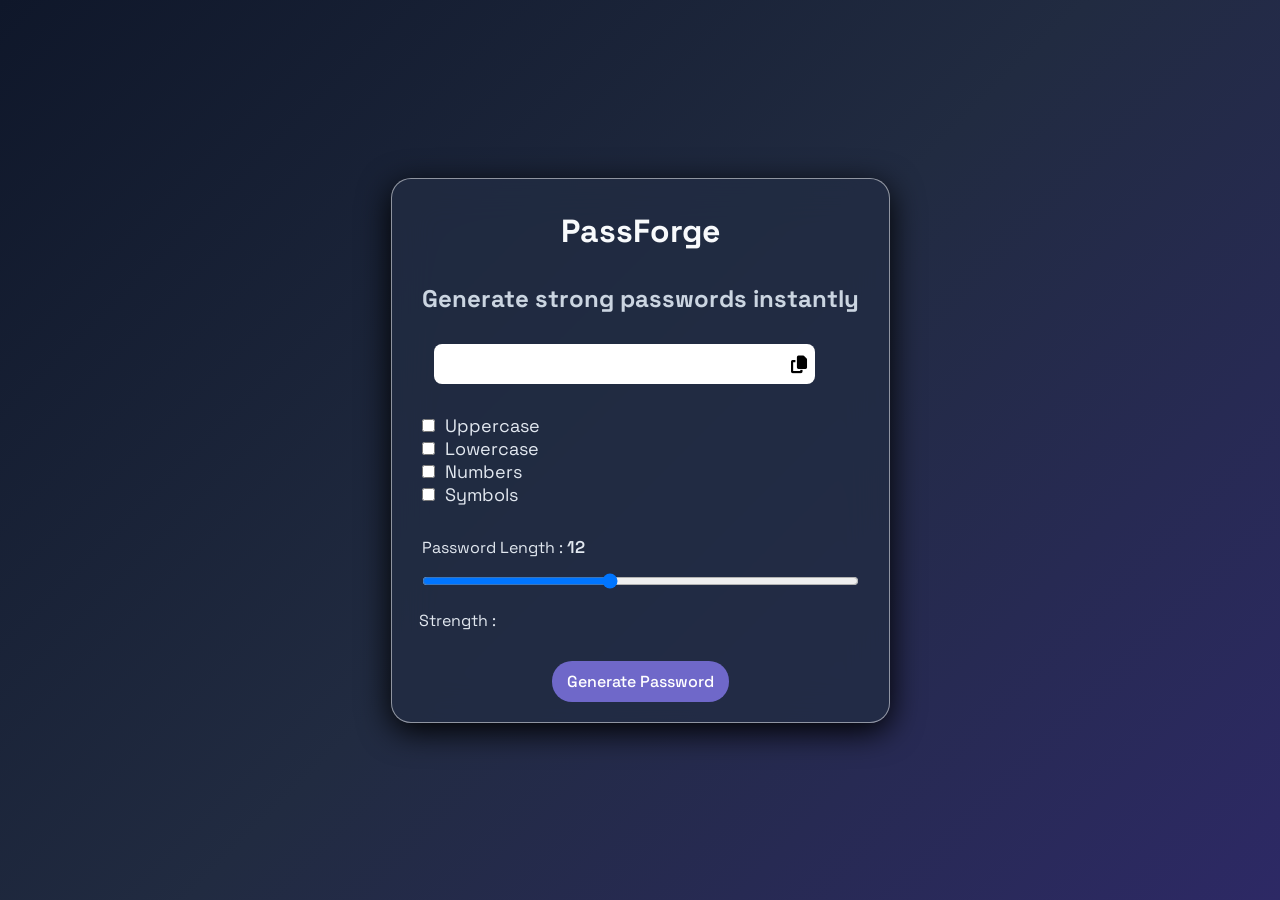
<file: PassForge/index.html>
<!doctype html>
<html lang="en">
  <head>
    <meta charset="UTF-8" />
    <meta name="viewport" content="width=device-width, initial-scale=1.0" />
    <title>PassForge</title>
    <link rel="stylesheet" href="style.css" />
    <link rel="preconnect" href="https://fonts.googleapis.com" />
    <link rel="preconnect" href="https://fonts.gstatic.com" crossorigin />
    <link
      href="https://fonts.googleapis.com/css2?family=Space+Grotesk:wght@300..700&display=swap"
      rel="stylesheet"
    />
    <link
      rel="stylesheet"
      href="https://cdnjs.cloudflare.com/ajax/libs/font-awesome/6.7.2/css/all.min.css"
    />
  </head>
  <body>
    <div class="password-web-container">
      <div class="pass-heading-container">
        <h2 class="pass-heading">PassForge</h2>
      </div>

      <h3 class="pass-subheading">Generate strong passwords instantly</h3>

      <div class="input-container">
        <input type="text" class="display-box" id="passwordDisplay" readonly />
        <i class="fa-solid fa-copy copy-icon copy-btn"></i>
      </div>

      <div class="password-conditions-container">
        <ul class="list-parent">
          <li class="input-parent">
            <input type="checkbox" name="uppercase" id="uppercase" />
            <label for="uppercase">Uppercase</label>
          </li>
          <li class="input-parent">
            <input type="checkbox" name="lowercase" id="lowercase" />
            <label for="lowercase">Lowercase</label>
          </li>
          <li class="input-parent">
            <input type="checkbox" name="numbers" id="numbers" />
            <label for="numbers">Numbers</label>
          </li>
          <li class="input-parent">
            <input type="checkbox" name="symbols" id="symbols" />
            <label for="symbols">Symbols</label>
          </li>
        </ul>
      </div>
      <p id="error-statement"></p>
      <div class="pass-length-container">
        <span>Password Length : </span>
        <p id="lengthValue">12</p>
        <input type="range" min="6" max="20" value="12" id="pass-slider" />
      </div>

      <div class="pass-strength-container">
        <p>Strength : <span id="passStrength"></span></p>
      </div>

      <div class="generate-pass-container">
        <button type="button" class="generate-pass-btn">
          Generate Password
        </button>
      </div>
    </div>

    <script src="script.js"></script>
  </body>
</html>
</file>
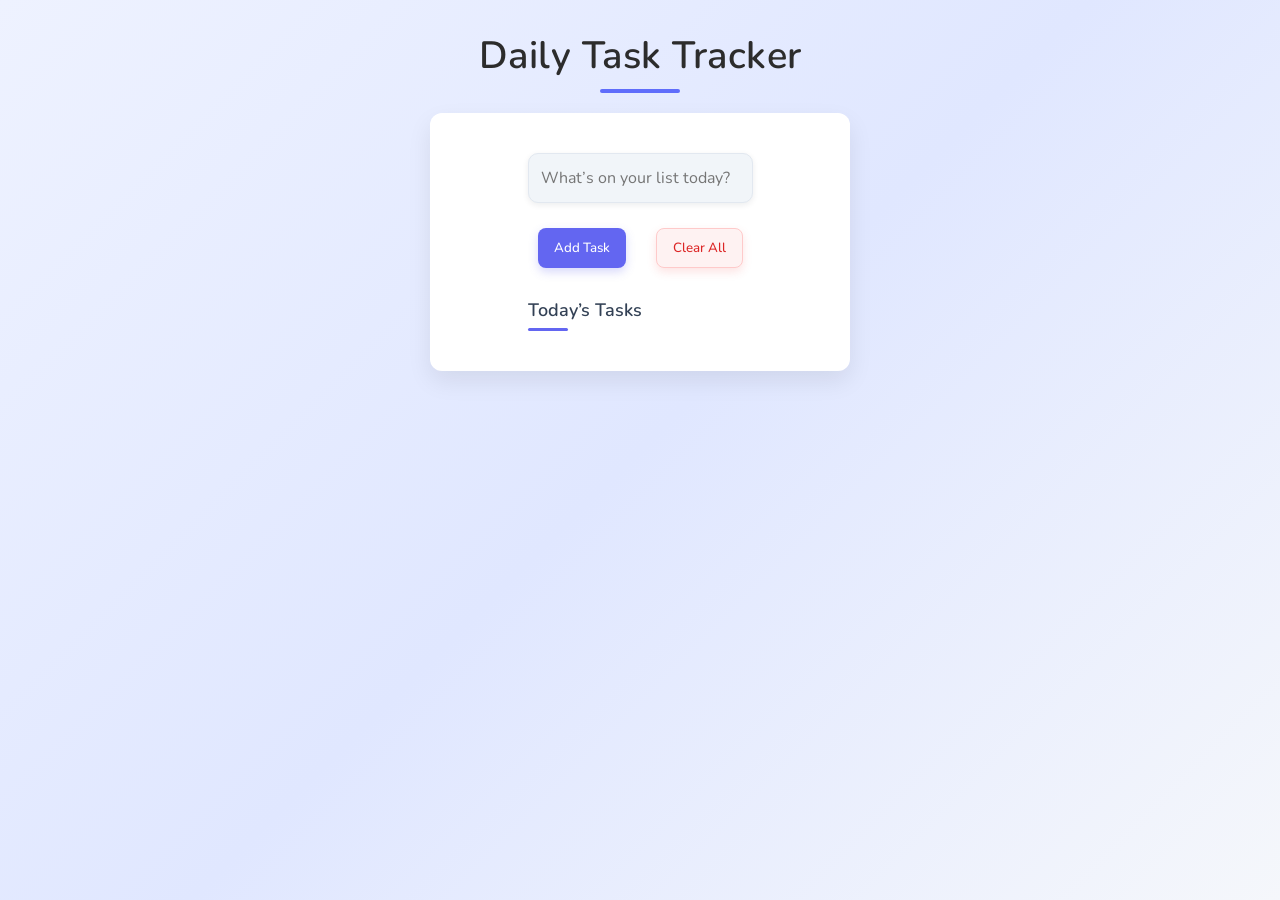
<file: To-Do-List/index.html>
<!doctype html>
<html lang="en">
  <head>
    <meta charset="UTF-8" />
    <meta name="viewport" content="width=device-width, initial-scale=1.0" />
    <title>To-Do List</title>
    <link rel="stylesheet" href="style.css" />
    <link rel="preconnect" href="https://fonts.googleapis.com" />
    <link rel="preconnect" href="https://fonts.gstatic.com" crossorigin />
    <link
      href="https://fonts.googleapis.com/css2?family=Nunito:ital,wght@0,200..1000;1,200..1000&display=swap"
      rel="stylesheet"
    />
  </head>
  <body>
    <h1 class="app-title">Daily Task Tracker</h1>
    <div class="to-do-container">
      <div class="input-container">
        <input
          type="text"
          class="user-task"
          placeholder="What’s on your list today?"
        />
        <div class="btns-container">
          <button class="add-btn">Add Task</button>
          <button class="delete-all-btn">Clear All</button>
        </div>
      </div>
      <div class="tasks-list-container">
        <h2 class="tasks-list-title">Today’s Tasks</h2>
        <ul class="tasks-container"></ul>
      </div>
    </div>

    <script src="script.js"></script>
  </body>
</html>
</file>
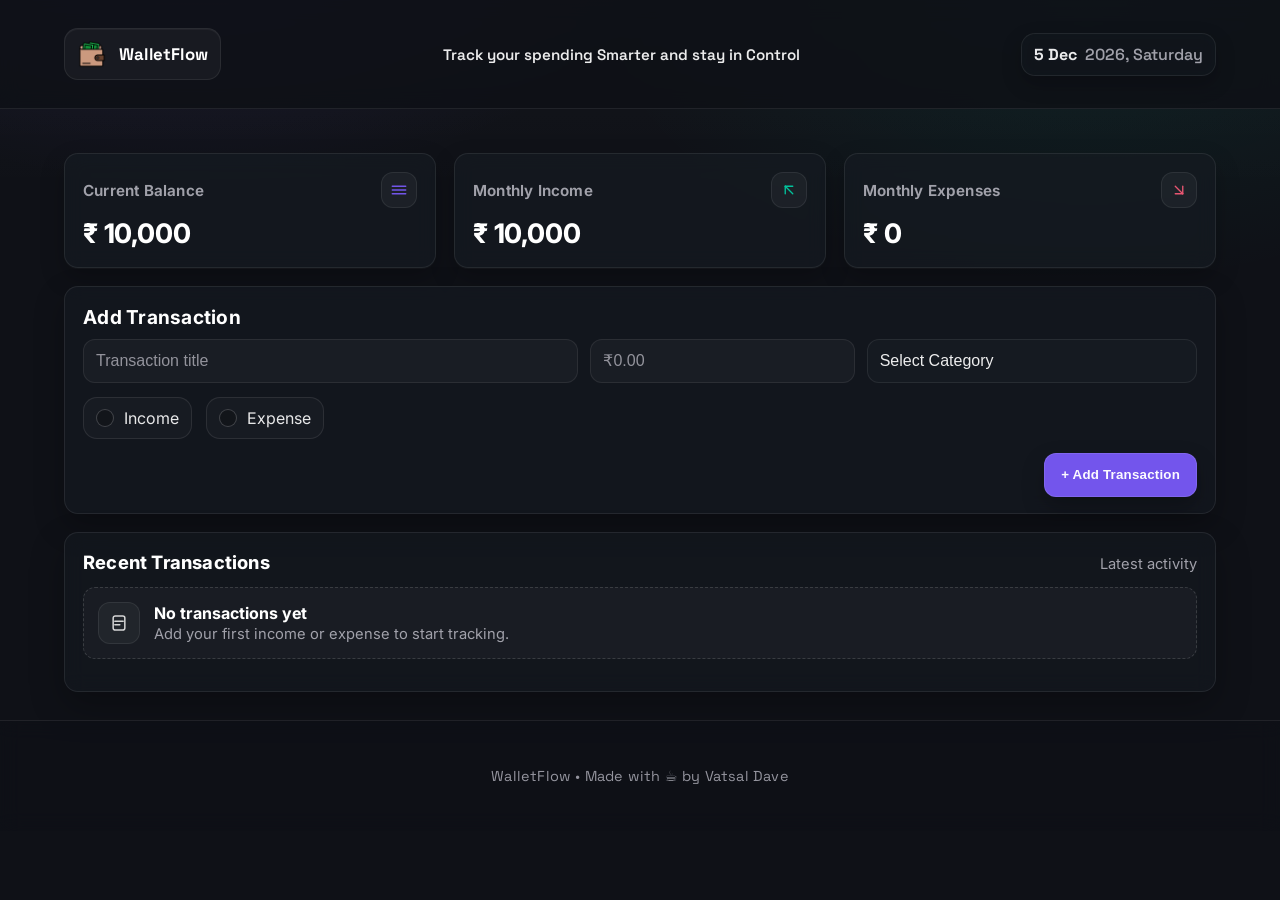
<file: WalletFlow/index.html>
<!doctype html>
<html lang="en">
  <head>
    <meta charset="UTF-8" />
    <meta name="viewport" content="width=device-width, initial-scale=1.0" />
    <title>WalletFlow — Smart Expense Tracker</title>
    <link rel="preconnect" href="https://fonts.googleapis.com" />
    <link rel="preconnect" href="https://fonts.gstatic.com" crossorigin />
    <link
      href="https://fonts.googleapis.com/css2?family=Inter:ital,opsz,wght@0,14..32,100..900;1,14..32,100..900&family=Space+Grotesk:wght@300..700&display=swap"
      rel="stylesheet"
    />
    <link rel="stylesheet" href="style.css" />
  </head>
  <body>
    <header class="site-header">
      <div class="web-container">
        <div class="header-container">
          <div class="logo-title-container">
            <img
              src="assets/wallet-image.png"
              alt="WalletFlow Logo"
              id="walletFlowLogo"
            />
            <h2 class="app-name">WalletFlow</h2>
          </div>

          <h3 class="project-subheading">
            Track your spending <span id="smarterText">Smarter</span> and stay in
            <span id="controlText">Control</span>
          </h3>

          <div class="date-container">
            <span id="todayDate">26 May</span>
            <span id="weekDay">, Tuesday</span>
          </div>
        </div>
      </div>
    </header>
    <main class="web-container">
      <div class="stats-cards-container">
        <div class="transaction-cards stat-card stat-balance">
          <div class="stat-card-top">
            <h3 class="text">Current Balance</h3>
            <span class="stat-icon" aria-hidden="true">
              <svg viewBox="0 0 24 24" fill="none">
                <path d="M21 7H3" stroke="currentColor" stroke-width="1.8" stroke-linecap="round"/>
                <path d="M21 12H3" stroke="currentColor" stroke-width="1.8" stroke-linecap="round"/>
                <path d="M21 17H3" stroke="currentColor" stroke-width="1.8" stroke-linecap="round"/>
              </svg>
            </span>
          </div>
          <h1 id="balanceNumber" class="amount"><span id="rupeeSymbol">₹</span> 10,000</h1>
        </div>

        <div class="transaction-cards stat-card stat-income">
          <div class="stat-card-top">
            <h3 class="text">Monthly Income</h3>
            <span class="stat-icon" aria-hidden="true">
              <svg viewBox="0 0 24 24" fill="none">
                <path d="M7 17V7" stroke="currentColor" stroke-width="1.8" stroke-linecap="round"/>
                <path d="M7 7h10" stroke="currentColor" stroke-width="1.8" stroke-linecap="round"/>
                <path d="M7 7l10 10" stroke="currentColor" stroke-width="1.8" stroke-linecap="round"/>
              </svg>
            </span>
          </div>
          <h1 id="incomeNumber" class="amount"><span id="rupeeSymbol">₹</span> 10,000</h1>
        </div>

        <div class="transaction-cards stat-card stat-expense">
          <div class="stat-card-top">
            <h3 class="text">Monthly Expenses</h3>
            <span class="stat-icon" aria-hidden="true">
              <svg viewBox="0 0 24 24" fill="none">
                <path d="M17 7v10" stroke="currentColor" stroke-width="1.8" stroke-linecap="round"/>
                <path d="M17 17H7" stroke="currentColor" stroke-width="1.8" stroke-linecap="round"/>
                <path d="M17 17L7 7" stroke="currentColor" stroke-width="1.8" stroke-linecap="round"/>
              </svg>
            </span>
          </div>
          <h1 id="expenseNumber" class="amount"><span id="rupeeSymbol">₹</span> 0</h1>
        </div>
      </div>

      <div class="transaction-card">
        <h3 class="transaction-card-heading">Add Transaction</h3>
        <div class="inputs-parent">
          <input
            type="text"
            class="title-input-box"
            placeholder="Transaction title"
          />
          <input
            type="number"
            class="transaction-amount-input"
            placeholder="₹0.00"
            min="1"
          />
          <select class="dropdown-parent">
            <option value="" class="dropdown-item">Select Category</option>
            <option value="Food" class="dropdown-item">Food</option>
            <option value="Travel" class="dropdown-item">Travel</option>
            <option value="Shopping" class="dropdown-item">Shopping</option>
            <option value="Entertainment" class="dropdown-item">
              Entertainment
            </option>
            <option value="Salary" class="dropdown-item">Salary</option>
          </select>
        </div>

        <div class="transaction-type-container">
          <label>
            <input type="radio" name="transactionType" value="income" id="incomeBtn" class="radio-btns"/> Income
            </label>
          <label>
            <input type="radio" name="transactionType" value="expense" id="expenseBtn" class="radio-btns"/> Expense
            </label>
        </div>

        <div class="submit-btn-parent">
          <button class="submit-transaction">+ Add Transaction</button>
        </div>
      </div>

      <div class="transaction-history-card">
        <div class="history-card-head">
          <h2 class="history-card-title">Recent Transactions</h2>
          <span class="history-subtitle">Latest activity</span>
        </div>

        <div class="empty-state" id="emptyState" role="status" aria-live="polite">
          <div class="empty-emoji" aria-hidden="true">
            <svg viewBox="0 0 24 24" fill="none">
              <path d="M7 10h10" stroke="currentColor" stroke-width="1.8" stroke-linecap="round"/>
              <path d="M7 14h6" stroke="currentColor" stroke-width="1.8" stroke-linecap="round"/>
              <path d="M7.5 3.5h9A2.5 2.5 0 0 1 19 6v12a2.5 2.5 0 0 1-2.5 2.5h-9A2.5 2.5 0 0 1 5 18V6a2.5 2.5 0 0 1 2.5-2.5Z" stroke="currentColor" stroke-width="1.8" stroke-linejoin="round"/>
            </svg>
          </div>
          <div class="empty-text">
            <p class="empty-title">No transactions yet</p>
            <p class="empty-desc">Add your first income or expense to start tracking.</p>
          </div>
        </div>
        <ul class="transactions-parent"></ul>
      </div>
    </main>
    <footer class="site-footer">
      <div class="web-container">
        <div class="footer-container">
          <p class="footer-text">WalletFlow  • Made with ☕ by Vatsal Dave</p>
        </div>
      </div>
    </footer>
    <script src="script.js"></script>
  </body>
</html>
</file>
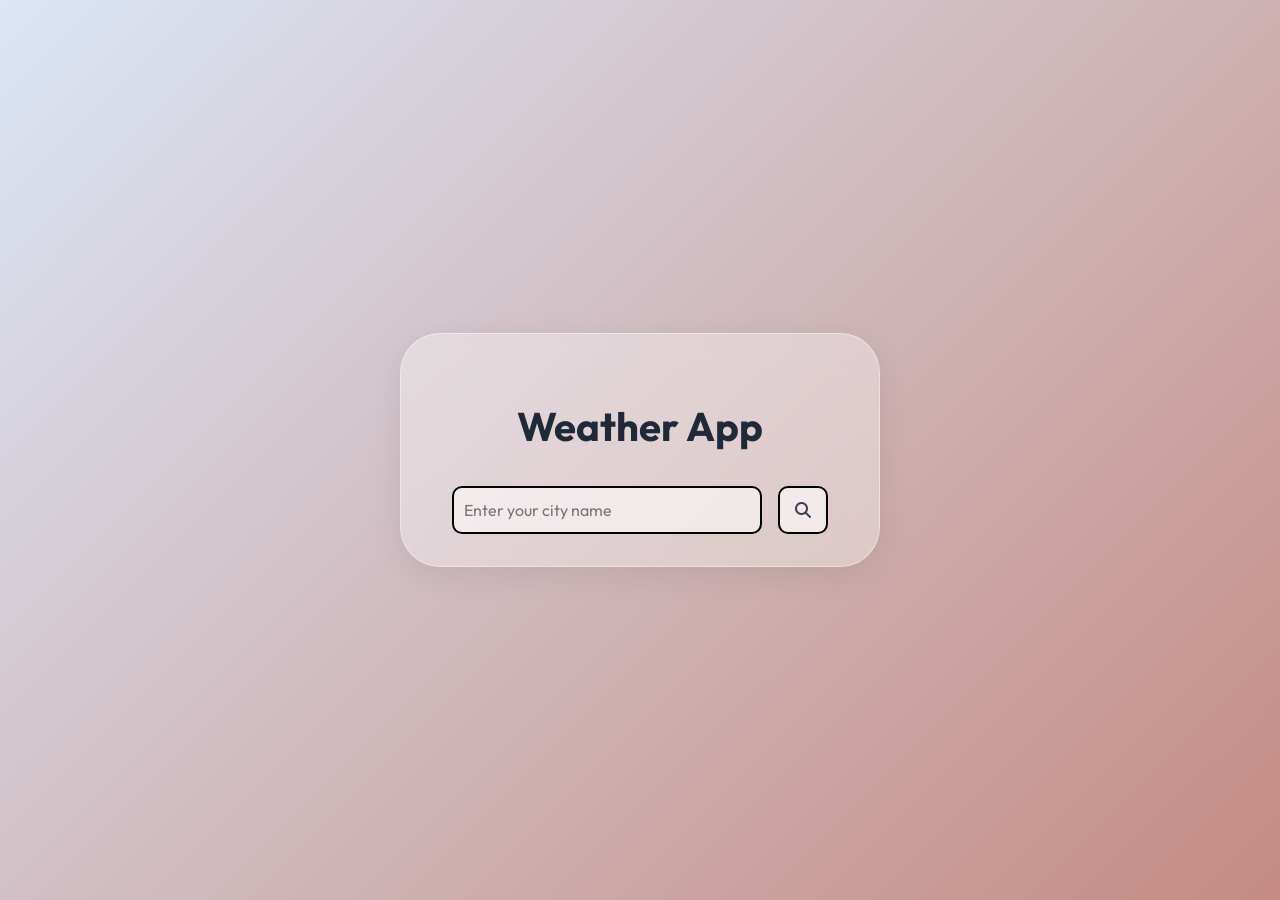
<file: weather-app/index.html>
<!doctype html>
<html lang="en">
  <head>
    <meta charset="UTF-8" />
    <meta name="viewport" content="width=device-width, initial-scale=1.0" />
    <title>Weather App</title>
    <link rel="stylesheet" href="style.css" />
    <link
      rel="stylesheet"
      href="https://cdnjs.cloudflare.com/ajax/libs/font-awesome/6.5.2/css/all.min.css"
    />
    <link rel="preconnect" href="https://fonts.googleapis.com" />
    <link rel="preconnect" href="https://fonts.gstatic.com" crossorigin />
    <link
      href="https://fonts.googleapis.com/css2?family=Outfit:wght@100..900&display=swap"
      rel="stylesheet"
    />
  </head>
  <body>
    <div class="weather-container">
      <h1 class="weather-heading">Weather App</h1>
      <div class="input-btns-container">
        <input
          type="text"
          placeholder="Enter your city name"
          aria-label="City Name"
        />
        <button class="search-icon">
          <i class="fa-solid fa-magnifying-glass"></i>
        </button>
      </div>
      <h2 class="city-name">New York</h2>
      <div class="weather-main">
        <div class="weather-image">
          <img src="assets/cloudy.png" alt="Cloudy" />
        </div>

        <div class="weather-temp">
          <h2>30°C</h2>
          <p>Cloudy</p>
        </div>
      </div>
      <div class="other-info">
        <div class="info-box">
          <span class="info-number humidity">23%</span>
          <span class="info-text">Humidity</span>
        </div>

        <div class="info-box">
          <span class="info-number windspeed">12 km/h</span>
          <span class="info-text">Wind Speed</span>
        </div>

        <div class="info-box">
          <span class="info-number visibility">8 km</span>
          <span class="info-text">Visibility</span>
        </div>
      </div>
    </div>

    <script src="script.js"></script>
  </body>
</html>
</file>
<file: PassForge/style.css>
* {
  margin: 0;
  padding: 0;
  box-sizing: border-box;
  font-family: "Space Grotesk", sans-serif;
}

body {
  height: 100vh;
  width: 100vw;
  display: flex;
  justify-content: center;
  align-items: center;
  background: linear-gradient(135deg, #0f172a, #212b41, #2d2965);
}

.password-web-container {
  box-shadow: 0 8px 32px rgb(1, 1, 1);
  border: 2px solid black;
  background: rgba(34, 45, 67, 0.75);
  backdrop-filter: blur(20px);
  border: 1px solid rgba(255, 255, 255, 0.5);
  border-radius: 20px;
}

.pass-heading-container {
  display: flex;
  justify-content: center;
}

.pass-heading {
  padding: 32px 20px;
  text-align: center;
  font-size: 2rem;
  color: #f8fafc;
}

.pass-subheading {
  font-size: 1.5rem;
  padding: 0px 30px;
  color: #cbd5e1;
}

.input-container {
  display: flex;
  justify-content: center;
  gap: 15px;
  width: 100%;
  padding: 10px;
  margin-top: 20px;
}

.display-box {
  padding: 0px 10px;
  height: 2.5rem;
  width: 80%;
  border-radius: 8px;
  font-size: 17px;
  outline: none;
  color: #000000;
  border: none;
}

.input-container i {
  position: relative;
  top: 12px;
  right: 39px;
  font-size: 18px;
  cursor: pointer;
}

.password-conditions-container {
  padding: 20px 30px;
}

.list-parent {
  list-style: none;
}

.input-parent {
  display: flex;
  gap: 10px;
  font-size: 18px;
  color: #e2e8f0;
}

.input-parent input {
  cursor: pointer;
}

.input-parent label {
  cursor: pointer;
}

.pass-length-container {
  padding: 10px 30px;
  color: #e2e8f0;
}

#lengthValue {
  display: inline;
  font-size: 17px;
  font-weight: 600;
}

#pass-slider {
  display: block;
  width: 100%;
  margin-top: 15px;
  cursor: pointer;
}

.pass-strength-container {
  padding: 10px 27px;
  color: #e2e8f0;
}

#passStrength {
  font-size: 17px;
  font-weight: 600;
  color: #22c55e;
}

.generate-pass-container {
  display: flex;
  justify-content: center;
  padding: 20px;
}

.generate-pass-btn {
  font-size: 1rem;
  font-weight: 500;
  padding: 10px 15px;
  cursor: pointer;
  background-color: #6f68c9;
  color: #fff;
  border: none;
  border-radius: 20px;
}
</file>
<file: To-Do-List/style.css>
* {
  margin: 0;
  padding: 0;
  box-sizing: border-box;
  font-family: "Nunito", sans-serif;
}

body {
  min-height: 100vh;
  display: grid;
  justify-items: center;
  align-content: start;
  padding: 10px;
  background: linear-gradient(135deg, #eef2ff, #e0e7ff, #f5f7fb);
}

.to-do-container {
  width: 400px;
  max-width: 90%;
  background: #ffffff;
  backdrop-filter: blur(10px);
  border-radius: 12px;
  padding: 25px;
}

.app-title {
    margin: 20px 0px;
    letter-spacing: 0.5px;
  font-size: clamp(28px, 5vw, 38px);
  font-weight: 600;
  color: #2c2c2c;
  position: relative;
}

.app-title::after {
  content: "";
  width: 80px;
  height: 4px;
  background: #5f6dfb;
  display: block;
  margin: 8px auto 0;
  border-radius: 10px;
}

.to-do-container {
    width: 100%;
    max-width:420px;
  display: grid;
  justify-content: center;
  align-items: center;
  padding: 20px;
  box-shadow: 0 10px 25px rgba(0, 0, 0, 0.08);
}

.user-task {
  width: 100%;
  background: #f1f5f9;
  color: #0f172a;
  border: 1px solid #e2e8f0;
  box-shadow: 0 2px 6px rgba(15, 23, 42, 0.08);
  border-radius: 10px;
  outline: none;
  font-size: 16px;
  margin-top: 20px;  
  padding: 13px 12px;
}

.user-task:focus {
  outline: none;
  border: 2px solid #5f6dfb;
  box-shadow: 0 0 8px rgba(95, 109, 251, 0.3);
}

.btns-container {
    display: flex;
    justify-content: center;
    gap: 30px;
    margin-top: 25px;
    flex-wrap: wrap;
}

.add-btn {
  background: #6366f1;
  color: #ffffff;
  border: none;
  padding: 10px 16px;
  border-radius: 8px;
  font-weight: 500;
  cursor: pointer;
  transition: all 0.2s ease;
  box-shadow: 0 4px 10px rgba(99, 102, 241, 0.25);
}

.add-btn:hover {
  background: #4f46e5;
  box-shadow: 0 6px 14px rgba(99, 102, 241, 0.3);
}

.add-btn:active {
  transform: scale(0.97);
}

.delete-all-btn {
  background: #fef2f2;
  color: #dc2626;
  border: 1px solid #fecaca;
  padding: 10px 16px;
  border-radius: 8px;
  font-weight: 500;
  cursor: pointer;
  transition: all 0.2s ease;
  box-shadow: 0 4px 10px rgba(239, 68, 68, 0.15);
}

.delete-all-btn:hover {
  background: #fee2e2;
  box-shadow: 0 6px 14px rgba(239, 68, 68, 0.25);
}

.delete-all-btn:active {
  transform: scale(0.97);
}

.tasks-list-title {
  font-size: 18px;
  font-weight: 600;
  color: #334155;
  margin-top: 30px;
  margin-bottom: 20px;
  position: relative;
}

.tasks-list-title::after {
  content: "";
  display: block;
  width: 40px;
  height: 3px;
  background: #6366f1;
  border-radius: 2px;
  margin-top: 6px;
}

.tasks-container {
  list-style: none;
  padding: 0;
  margin: 0;
}

.tasks-container li {
  display: flex;
  align-items: flex-start;
  justify-content: space-between;
  align-items: center;
  background: #f8fafc;
  padding: 10px 12px;
  border-radius: 8px;
  margin-bottom: 10px;
  font-size: 15px;
  color: #1e293b;
  cursor: pointer;
  box-shadow: 0 2px 6px rgba(0,0,0,0.05);
  animation: fadeIn 0.3s ease;
  transition: 0.2s;
}

@keyframes fadeIn {
  from { opacity: 0; transform: translateY(10px); }
  to { opacity: 1; transform: translateY(0); }
}

.tasks-container li:hover {
     transform: translateY(-2px);
  box-shadow: 0 5px 15px rgba(0,0,0,0.1);
}

.doneBtn {
  background: #dcfce7;
  color: #16a34a;
  border: none;
  padding: 6px 10px;
  border-radius: 6px;
  cursor: pointer;
  font-size: 12px;
  margin-left: 10px;
}

.doneBtn:hover {
  background: #bbf7d0;
}

.completed {
  text-decoration: line-through;
  opacity: 0.6;
}

button:disabled {
  opacity: 0.5;
  cursor: not-allowed;
}

.deleteBtn {
  background: #fee2e2;
  color: #dc2626;
  border: none;
  padding: 6px 10px;
  border-radius: 6px;
  cursor: pointer;
  font-size: 12px;
  margin-left: 20px;
  transition: 0.2s;
}

.deleteBtn:hover {
  background: #fecaca;
}

@media (max-width: 480px) {
  .to-do-container {
    padding: 15px;
  }

  .user-task {
    font-size: 14px;
    padding: 10px;
  }

  .add-btn,
  .delete-all-btn {
    width: 100%;
  }

  .btns-container {
    flex-direction: column;
    gap: 10px;
  }

  .tasks-container li {
    font-size: 14px;
  }
}
</file>
<file: WalletFlow/style.css>
:root {
  --bg: #0f1117;
  --card: #161b22;
  --border: rgba(255, 255, 255, 0.08);
  --text: #ffffff;
  --muted: #a1a1aa;
  --primary: #7c5cff;
  --secondary: #00d4aa;
  --danger: #ff5c7a;

  --radius-lg: 14px;
  --radius-md: 12px;
  --radius-sm: 10px;

  --shadow-1: 0 10px 24px rgba(0, 0, 0, 0.28);
  --shadow-2: 0 18px 44px rgba(0, 0, 0, 0.36);
  --shadow-soft: 0 1px 0 rgba(255, 255, 255, 0.03), 0 10px 24px rgba(0, 0, 0, 0.22);

  --container: 1200px;
  --pad-x: 24px;
  --pad-y: 28px;

  color-scheme: dark;
}

* {
  margin: 0;
  padding: 0;
  box-sizing: border-box;
}

*::before,
*::after {
  box-sizing: border-box;
  min-width: 0;
}

html,
body {
  height: 100%;
}

img {
  max-width: 100%;
  height: auto;
  display: block;
}

body {
  font-family: Inter, system-ui, -apple-system, Segoe UI, Roboto, Arial, sans-serif;
  background: radial-gradient(900px 500px at 15% -10%, rgba(124, 92, 255, 0.12), transparent 55%),
    radial-gradient(900px 520px at 85% 0%, rgba(0, 212, 170, 0.08), transparent 55%),
    linear-gradient(180deg, rgba(255, 255, 255, 0.02), transparent 22%),
    var(--bg);
  color: var(--text);
  overflow-x: hidden;
}

.web-container {
  position: relative;
}

body::before {
  content: none;
}

.web-container {
  max-width: var(--container);
  margin: 0 auto;
  width: 100%;
  padding: var(--pad-y) var(--pad-x);
}

::selection {
  background: rgba(124, 92, 255, 0.35);
}

* {
  scrollbar-width: thin;
  scrollbar-color: rgba(124, 92, 255, 0.45) rgba(255, 255, 255, 0.06);
}

*::-webkit-scrollbar {
  width: 10px;
}

*::-webkit-scrollbar-track {
  background: rgba(255, 255, 255, 0.06);
  border-radius: var(--radius-lg);
}

*::-webkit-scrollbar-thumb {
  background: linear-gradient(180deg, rgba(124, 92, 255, 0.9), rgba(0, 212, 170, 0.75));
  border-radius: var(--radius-lg);
  border: 2px solid rgba(0, 0, 0, 0.35);
}

@keyframes fadeUp {
  from {
    opacity: 0;
    transform: translateY(10px);
  }
  to {
    opacity: 1;
    transform: translateY(0);
  }
}

@media (prefers-reduced-motion: reduce) {
  * {
    animation: none !important;
    transition: none !important;
    scroll-behavior: auto !important;
  }
}

.site-header,
.site-footer {
  width: 100%;
}

.site-header {
  position: sticky;
  top: 0;
  z-index: 10;
  background: rgba(15, 17, 23, 0.86);
  backdrop-filter: blur(10px);
  border-bottom: 1px solid var(--border);
}

.site-footer {
  border-top: 1px solid var(--border);
  background: rgba(15, 17, 23, 0.45);
  backdrop-filter: blur(10px);
}

.header-container,
.footer-container {
  font-family: "Space Grotesk", Inter, system-ui, sans-serif;
}

.header-container {
  display: grid;
  grid-template-columns: auto 1fr auto;
  align-items: center;
  gap: 16px;
  animation: fadeUp 450ms ease both;
}

.logo-title-container {
  display: inline-flex;
  align-items: center;
  gap: 12px;
  padding: 10px 12px;
  border-radius: var(--radius-lg);
  background: rgba(255, 255, 255, 0.04);
  border: 1px solid var(--border);
  box-shadow: inset 0 1px 0 rgba(255, 255, 255, 0.04);
  width: fit-content;
  justify-self: start;
}

#walletFlowLogo {
  width: 30px;
  height: 30px;
  filter: none;
}

.app-name {
  font-size: 1.05rem;
  letter-spacing: 0.2px;
}

.project-subheading {
  text-align: center;
  font-weight: 600;
  font-size: clamp(0.95rem, 1.15vw, 1.1rem);
  color: rgba(255, 255, 255, 0.92);
}

.project-subheading #smarterText {
  color: var(--primary);
}

.project-subheading #controlText {
  color: var(--secondary);
}

.date-container {
  justify-self: end;
  display: inline-flex;
  align-items: center;
  gap: 8px;
  padding: 10px 12px;
  border-radius: var(--radius-lg);
  border: 1px solid var(--border);
  background: rgba(22, 27, 34, 0.45);
  backdrop-filter: blur(8px);
  color: rgba(255, 255, 255, 0.92);
  box-shadow: 0 8px 20px rgba(0, 0, 0, 0.22);
  white-space: nowrap;
}

.date-container #todayDate {
  font-weight: 700;
}

.date-container #weekDay {
  color: var(--muted);
  font-weight: 550;
}

.transaction-card,
.transaction-history-card,
.transaction-cards {
  font-family: Inter, system-ui, -apple-system, Segoe UI, Roboto, Arial, sans-serif;
}

.glass {
  background: rgba(22, 27, 34, 0.62);
  border: 1px solid var(--border);
  box-shadow: var(--shadow-1);
  backdrop-filter: blur(14px);
}

.card {
  border-radius: var(--radius-lg);
  padding: 18px 18px;
}

.lift {
  transition: transform 220ms ease, box-shadow 220ms ease, border-color 220ms ease;
}

.lift:hover {
  transform: translateY(-4px);
  box-shadow: var(--shadow-2);
  border-color: rgba(255, 255, 255, 0.12);
}

.stats-cards-container {
  display: grid;
  grid-template-columns: repeat(3, minmax(0, 1fr));
  gap: 18px;
  margin-top: 16px;
  animation: fadeUp 520ms ease 60ms both;
}

.transaction-cards {
  position: relative;
  border-radius: var(--radius-lg);
  padding: 18px 18px;
  background: rgba(22, 27, 34, 0.72);
  border: 1px solid var(--border);
  box-shadow: var(--shadow-soft);
  backdrop-filter: blur(10px);
  overflow: hidden;
  transition: transform 220ms ease, box-shadow 220ms ease, border-color 220ms ease;
}

.transaction-cards:hover {
  transform: translateY(-3px);
  box-shadow: 0 18px 44px rgba(0, 0, 0, 0.34);
  border-color: rgba(255, 255, 255, 0.12);
}

.stat-card-top {
  display: flex;
  align-items: center;
  justify-content: space-between;
  gap: 10px;
  margin-bottom: 10px;
}

.transaction-cards .text {
  font-size: 0.95rem;
  font-weight: 650;
  color: var(--muted);
  letter-spacing: 0.2px;
}

.stat-icon {
  width: 36px;
  height: 36px;
  border-radius: 12px;
  border: 1px solid var(--border);
  background: rgba(255, 255, 255, 0.04);
  display: grid;
  place-items: center;
  color: rgba(255, 255, 255, 0.92);
}

.stat-icon svg {
  width: 18px;
  height: 18px;
  opacity: 0.9;
}

.transaction-cards .amount {
  font-size: clamp(1.55rem, 2.1vw, 2.05rem);
  line-height: 1.15;
  font-weight: 760;
  letter-spacing: -0.2px;
  word-break: break-word;
}

.stat-income .stat-icon {
  color: var(--secondary);
  box-shadow: none;
}

.stat-expense .stat-icon {
  color: var(--danger);
  box-shadow: none;
}

.stat-balance .stat-icon {
  color: var(--primary);
  box-shadow: none;
}

.transaction-card {
  margin-top: 18px;
  border-radius: var(--radius-lg);
  padding: 18px 18px 16px;
  background: rgba(22, 27, 34, 0.62);
  border: 1px solid var(--border);
  box-shadow: 0 12px 30px rgba(0, 0, 0, 0.26);
  backdrop-filter: blur(10px);
  animation: fadeUp 560ms ease 100ms both;
}

.transaction-card-heading {
  font-size: 1.2rem;
  letter-spacing: 0.25px;
  font-weight: 700;
  margin-bottom: 10px;
}

.inputs-parent {
  display: grid;
  grid-template-columns: 1.5fr 0.8fr 1fr;
  gap: 12px;
  margin-top: 10px;
}

.inputs-parent input,
.dropdown-parent {
  width: 100%;
  height: 44px;
  padding: 12px 12px;
  border-radius: var(--radius-md);
  background: rgba(255, 255, 255, 0.03);
  border: 1px solid rgba(255, 255, 255, 0.08);
  color: rgba(255, 255, 255, 0.92);
  outline: none;
  transition: border-color 180ms ease, box-shadow 180ms ease, transform 180ms ease;
  font-size: 16px;
}

.inputs-parent input::placeholder {
  color: rgba(161, 161, 170, 0.9);
}

.inputs-parent input:focus,
.dropdown-parent:focus {
  border-color: rgba(124, 92, 255, 0.55);
  box-shadow: 0 0 0 4px rgba(124, 92, 255, 0.16);
}

.dropdown-parent {
  appearance: none;
  cursor: pointer;
}

.dropdown-parent,
.dropdown-parent option {
  background-color: rgba(22, 27, 34, 0.98);
  color: rgba(255, 255, 255, 0.92);
}

.dropdown-parent option:disabled {
  color: rgba(161, 161, 170, 0.9);
}

.transaction-type-container {
  display: flex;
  gap: 14px;
  flex-wrap: wrap;
  align-items: center;
  margin-top: 14px;
}

.transaction-type-container label {
  display: inline-flex;
  align-items: center;
  gap: 10px;
  padding: 10px 12px;
  border-radius: var(--radius-lg);
  border: 1px solid rgba(255, 255, 255, 0.09);
  background: rgba(255, 255, 255, 0.025);
  color: rgba(255, 255, 255, 0.9);
  cursor: pointer;
  transition: transform 180ms ease, border-color 180ms ease, background 180ms ease;
}

.transaction-type-container label:hover {
  transform: translateY(-1px);
  border-color: rgba(255, 255, 255, 0.14);
}

.radio-btns {
  appearance: none;
  width: 18px;
  height: 18px;
  border-radius: var(--radius-lg);
  border: 1.5px solid rgba(255, 255, 255, 0.2);
  background: rgba(0, 0, 0, 0.2);
  display: grid;
  place-items: center;
  position: relative;
}

.radio-btns:checked {
  border-color: rgba(124, 92, 255, 0.75);
  box-shadow: 0 0 0 3px rgba(124, 92, 255, 0.14);
}

.radio-btns:checked::after {
  content: "";
  width: 8px;
  height: 8px;
  border-radius: var(--radius-lg);
  background: var(--primary);
}

.submit-btn-parent {
  display: flex;
  justify-content: flex-end;
  margin-top: 14px;
}

.submit-transaction {
  height: 44px;
  padding: 0 16px;
  border-radius: var(--radius-md);
  border: 1px solid rgba(255, 255, 255, 0.1);
  background: rgba(124, 92, 255, 0.92);
  color: rgba(255, 255, 255, 0.98);
  font-weight: 720;
  letter-spacing: 0.2px;
  cursor: pointer;
  transition: transform 180ms ease, box-shadow 220ms ease, filter 220ms ease;
  box-shadow: 0 10px 22px rgba(0, 0, 0, 0.25);
}

.submit-transaction:hover {
  transform: translateY(-1px);
  filter: brightness(1.05);
  box-shadow: 0 16px 36px rgba(0, 0, 0, 0.32);
}

.submit-transaction:active {
  transform: translateY(0);
}

.submit-transaction:focus-visible {
  outline: none;
  box-shadow: 0 0 0 4px rgba(124, 92, 255, 0.22), 0 16px 36px rgba(0, 0, 0, 0.32);
}

.transaction-history-card {
  margin-top: 18px;
  border-radius: var(--radius-lg);
  padding: 18px;
  background: rgba(22, 27, 34, 0.58);
  border: 1px solid var(--border);
  box-shadow: 0 14px 34px rgba(0, 0, 0, 0.26);
  backdrop-filter: blur(10px);
  animation: fadeUp 600ms ease 140ms both;
}

.history-card-head {
  display: flex;
  align-items: baseline;
  justify-content: space-between;
  gap: 12px;
  margin-bottom: 14px;
}

.history-card-title {
  font-size: 1.15rem;
  letter-spacing: 0.2px;
  font-weight: 750;
}

.history-subtitle {
  color: var(--muted);
  font-size: 0.92rem;
}

.empty-state {
  display: none;
  align-items: center;
  gap: 14px;
  padding: 14px 14px;
  border-radius: var(--radius-md);
  border: 1px dashed rgba(255, 255, 255, 0.14);
  background: rgba(255, 255, 255, 0.03);
  margin-bottom: 14px;
}

.empty-state.is-visible {
  display: flex;
}

.empty-emoji {
  width: 42px;
  height: 42px;
  border-radius: var(--radius-md);
  border: 1px solid var(--border);
  background: rgba(255, 255, 255, 0.04);
  display: grid;
  place-items: center;
  color: rgba(255, 255, 255, 0.9);
}

.empty-emoji svg {
  width: 20px;
  height: 20px;
  opacity: 0.9;
}

.empty-title {
  font-weight: 720;
}

.empty-desc {
  color: var(--muted);
  margin-top: 2px;
  font-size: 0.92rem;
}

.transactions-parent {
  list-style: none;
  display: flex;
  flex-direction: column;
  gap: 0;
}

.transaction-details {
  padding: 14px 4px;
  border-bottom: 1px solid rgba(255, 255, 255, 0.06);
  transition: background 180ms ease;
}

.transaction-details:first-child {
  padding-top: 4px;
}

.transaction-details:last-child {
  border-bottom: none;
  padding-bottom: 4px;
}

.transaction-details:hover {
  background: rgba(255, 255, 255, 0.02);
}

.transaction-details-parent {
  display: flex;
  justify-content: space-between;
  align-items: flex-start;
  gap: 10px;
}

.transaction-title {
  font-weight: 650;
  color: rgba(255, 255, 255, 0.92);
  overflow: hidden;
  text-overflow: ellipsis;
  white-space: nowrap;
  max-width: 72%;
}

.transaction-amount {
  font-weight: 760;
  letter-spacing: -0.2px;
}

.transaction-amount.is-income {
  color: var(--secondary);
}

.transaction-amount.is-expense {
  color: var(--danger);
}

.transaction-meta {
  display: flex;
  align-items: center;
  flex-wrap: wrap;
  gap: 8px;
  margin-top: 10px;
  color: var(--muted);
  font-size: 0.9rem;
  padding-top: 0;
  border-top: none;
}

.transaction-type {
  padding: 6px 10px;
  border-radius: var(--radius-lg);
  border: 1px solid rgba(255, 255, 255, 0.1);
  background: rgba(255, 255, 255, 0.04);
  color: rgba(255, 255, 255, 0.86);
}

.transaction-type.is-income {
  border-color: rgba(0, 212, 170, 0.25);
  background: rgba(0, 212, 170, 0.08);
}

.transaction-type.is-expense {
  border-color: rgba(255, 92, 122, 0.25);
  background: rgba(255, 92, 122, 0.08);
}

.footer-container {
  display: flex;
  justify-content: center;
  padding: 18px 0;
}

.footer-text {
  color: rgba(161, 161, 170, 0.92);
  font-size: 0.9rem;
  letter-spacing: 0.2px;
}

@media (max-width: 1024px) {
  .stats-cards-container {
    grid-template-columns: repeat(2, minmax(0, 1fr));
  }

  .transactions-parent {
    grid-template-columns: initial;
  }

  .header-container {
    grid-template-columns: auto 1fr;
    grid-template-areas:
      "logo date"
      "heading heading";
  }

  .logo-title-container {
    grid-area: logo;
  }

  .date-container {
    grid-area: date;
  }

  .project-subheading {
    grid-area: heading;
    text-align: left;
  }
}

@media (max-width: 720px) {
  :root {
    --pad-x: 16px;
    --pad-y: 18px;
  }

  .stats-cards-container {
    grid-template-columns: 1fr;
  }

  .inputs-parent {
    grid-template-columns: 1fr;
  }

  .transactions-parent {
    grid-template-columns: initial;
  }

  .project-subheading {
    line-height: 1.35;
  }

  .date-container {
    justify-self: start;
  }
}

@media (max-width: 520px) {
  .header-container {
    grid-template-columns: 1fr;
    grid-template-areas:
      "logo"
      "heading"
      "date";
    gap: 12px;
  }

  .project-subheading {
    text-align: left;
  }

  .date-container {
    width: fit-content;
    max-width: 100%;
    justify-self: start;
    white-space: normal;
    flex-wrap: wrap;
  }

  .transaction-details-parent {
    flex-wrap: wrap;
  }

  .transaction-title {
    white-space: normal;
    max-width: 100%;
  }
}
</file>
<file: weather-app/style.css>
* {
  padding: 0;
  margin: 0;
  box-sizing: border-box;
  font-family: "Outfit", sans-serif;
}

body {
  min-height: 100vh;
  display: flex;
  justify-content: center;
  align-items: center;
  padding: 20px;
  background: linear-gradient(135deg, #dbe6f6, #c58b82);
}

.weather-container {
  width: 90%;
  max-width: 30rem;
  padding: 2rem;
  border-radius: 40px;
  background: rgba(255, 255, 255, 0.35);
  backdrop-filter: blur(15px);
  border: 1px solid rgba(255, 255, 255, 0.4);
  box-shadow: 0 8px 32px rgba(0, 0, 0, 0.08);
}

.weather-heading {
  font-size: 2.5rem;
  text-align: center;
  padding: 35px 10px;
  color: #1f2937;
}

.input-btns-container {
  display: flex;
  justify-content: center;
  text-align: center;
  gap: 1rem;
}

.input-btns-container input {
  width: 75%;
  height: 3rem;
  padding: 10px;
  outline: none;
  font-size: 1rem;
  color: #4a4f58;
  background: rgba(255, 255, 255, 0.55);
  border: 2px solid rgba(0, 0, 0);
  border-radius: 10px;
}

.input-btns-container button {
  width: 50px;
  flex-shrink: 0;
  outline: none;
  font-size: 1rem;
  cursor: pointer;
  color: #374151;
  background: rgba(255, 255, 255, 0.6);
  border: 2px solid rgba(0, 0, 0);
  border-radius: 10px;
}

.error-statement {
  display: block;
  color: #ff0000;
  font-size: 16px;
  font-weight: 500;
  text-align: center;
  margin-top: 20px;
}

.city-name {
  text-align: center;
  font-size: 2rem;
  padding: 20px 10px;
  color: #1f2937;
  display: none;
}

.weather-main {
  color: #1f2937;
  text-align: center;
  display: none;
}

.weather-image img {
  width: 120px;
  max-width: 100%;
  height: auto;
}

.weather-temp h2 {
  font-size: 2rem;
}

.other-info {
  display: flex;
  justify-content: space-evenly;
  gap: 20px;
  margin-top: 40px;
  display: none;
}

.info-box {
  display: flex;
  flex-direction: column;
  align-items: center;
  color: #1f2937;
}

.info-number {
  font-size: 1.3rem;
  font-weight: 600;
}

.info-text {
  font-size: 0.9rem;
  opacity: 0.8;
}

.weather-main,
.other-info,
.city-name {
  transition: all 0.3s ease;
}

@media (max-width: 600px) {

  .weather-container {
    padding: 1.5rem;
    border-radius: 25px;
  }

  .weather-heading {
    font-size: 2rem;
    padding: 20px 10px;
  }

  .input-btns-container {
    gap: 0.6rem;
  }

  .input-btns-container input {
    width: 80%;
    font-size: 0.9rem;
  }

  .input-btns-container button {
    width: 50px;
    min-width: 50px;
  }

  .city-name {
    font-size: 1.6rem;
  }

  .weather-temp h2 {
    font-size: 1.7rem;
  }

  .weather-image img {
    width: 45%;
  }

  .other-info {
    flex-direction: column;
    align-items: center;
    gap: 15px;
  }

  .info-box {
    width: 100%;
    padding: 12px;
    border-radius: 12px;
    background: rgba(255,255,255,0.25);
  }
}
</file>
